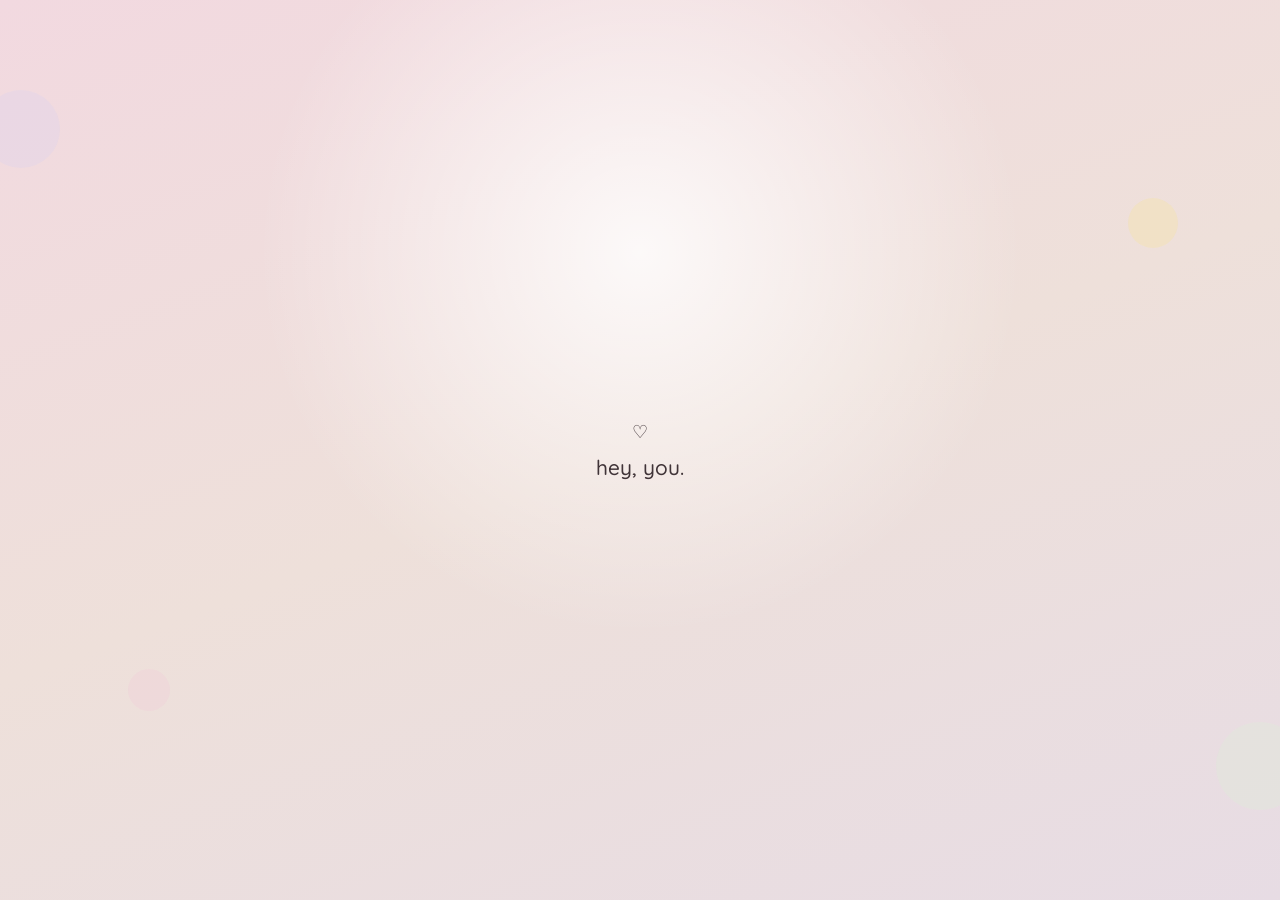
<file: index.html>
<!DOCTYPE html>
<html lang="en">

<head>
  <meta charset="UTF-8">

  <meta
    name="viewport"
    content="width=device-width, initial-scale=1.0, viewport-fit=cover"
  >

  <meta
    name="theme-color"
    content="#f2dce3"
  >

  <title>for you.</title>


  <!-- =========================================================
       FONTS
  ========================================================== -->

  <link rel="preconnect" href="https://fonts.googleapis.com">

  <link
    rel="preconnect"
    href="https://fonts.gstatic.com"
    crossorigin
  >

  <link
    href="https://fonts.googleapis.com/css2?family=Baloo+2:wght@400;500;600;700&family=Pixelify+Sans:wght@400;500;600;700&family=Quicksand:wght@400;500;600;700&display=swap"
    rel="stylesheet"
  >


  <!-- =========================================================
       STYLE
  ========================================================== -->

  <link
    rel="stylesheet"
    href="style.css"
  >

</head>


<body>


  <!-- =========================================================
       APP ROOT
  ========================================================== -->

  <div
    class="app"
    id="app"
  >


    <!-- =========================================================
         PROLOGUE
    ========================================================== -->

    <section
      class="prologue"
      id="prologue"
      aria-label="Opening"
    >


      <!-- BACKGROUND DECORATION -->

      <div
        class="prologue-background"
        aria-hidden="true"
      >

        <span
          class="floating-shape shape-one"
        ></span>

        <span
          class="floating-shape shape-two"
        ></span>

        <span
          class="floating-shape shape-three"
        ></span>

        <span
          class="floating-shape shape-four"
        ></span>

      </div>



      <!-- CONTENT -->

      <div class="prologue-content">


        <!-- BEAT 1 -->

        <div
          class="prologue-beat prologue-beat-1 is-active"
          data-prologue-beat="1"
        >

          <span
            class="tiny-heart"
            aria-hidden="true"
          >
            ♡
          </span>

          <p>
            hey, you.
          </p>

        </div>



        <!-- BEAT 2 -->

        <div
          class="prologue-beat prologue-beat-2"
          data-prologue-beat="2"
        >

          <p>
            i made something.
          </p>

        </div>



        <!-- BEAT 3 -->

        <div
          class="prologue-beat prologue-beat-3"
          data-prologue-beat="3"
        >

          <h1>
            just play around<br>
            with it.
          </h1>

        </div>



        <!-- START BUTTON -->

        <div
          class="prologue-start"
          id="prologueStart"
        >

          <button
            type="button"
            class="soft-button"
            id="enterButton"
          >
            okay??
          </button>

        </div>


      </div>

    </section>



    <!-- =========================================================
         MAIN GAME
    ========================================================== -->

    <main
      class="game"
      id="game"
      aria-hidden="true"
    >


      <!-- =========================================================
           MAIN WORLD
      ========================================================== -->

      <section
        class="world-section"
        id="worldSection"
      >


        <div
          class="world"
          id="world"
        >


          <!-- =====================================================
               WORLD BACKGROUND
          ====================================================== -->

          <img
            src="assets/backgrounds/mainworld-mobile.webp"
            class="world-background"
            alt=""
            draggable="false"
          >



          <!-- =====================================================
               WORLD AMBIENT EFFECTS
          ====================================================== -->

          <div
            class="world-decoration-layer"
            aria-hidden="true"
          >

            <span
              class="world-sparkle world-sparkle-1"
            >
              ✦
            </span>

            <span
              class="world-sparkle world-sparkle-2"
            >
              ✧
            </span>

            <span
              class="world-sparkle world-sparkle-3"
            >
              ♡
            </span>

            <span
              class="world-sparkle world-sparkle-4"
            >
              ✦
            </span>

          </div>



          <!-- =====================================================
               MAIN QUEST HUD
          ====================================================== -->

          <header
            class="quest-hud"
            id="questHud"
          >


            <div
              class="quest-info"
            >

              <span
                class="pixel-label"
              >
                MAIN MISSION
              </span>


              <p
                class="quest-title"
                id="questTitle"
              >
                find all the little things.
              </p>


              <div
                class="quest-dots"
                id="questDots"
                aria-label="Mission progress"
              >

                <span data-dot="0"></span>
                <span data-dot="1"></span>
                <span data-dot="2"></span>
                <span data-dot="3"></span>
                <span data-dot="4"></span>
                <span data-dot="5"></span>
                <span data-dot="6"></span>
                <span data-dot="7"></span>

              </div>

            </div>



            <div
              class="quest-number"
              aria-live="polite"
            >

              <strong
                id="mainProgress"
              >
                0
              </strong>

              <span>
                /
              </span>

              <span
                id="mainTotal"
              >
                8
              </span>

            </div>


          </header>



          <!-- =====================================================
               WORLD INTRO TEXT
          ====================================================== -->

          <div
            class="world-tip"
            id="worldTip"
          >

            <p>
              tap anything.<br>
              most of them have a story.
            </p>

          </div>



          <!-- =====================================================
               WORLD OBJECTS
          ====================================================== -->


          <!-- =====================================================
               WINDOW
               assets/objects/11.png

               TARGET:
               upper-right
               directly above cat
          ====================================================== -->

          <button
            type="button"
            class="world-object object-window"
            data-item="window"
            aria-label="Window"
          >

            <span class="object-hitbox"></span>

            <img
              src="assets/objects/11.png"
              alt=""
              draggable="false"
            >

            <span
              class="found-check"
              aria-hidden="true"
            >
              ✓
            </span>

          </button>



          <!-- =====================================================
               PHOTOBOX
               assets/objects/7.png

               TARGET:
               large architectural prop
               upper-center / back wall
          ====================================================== -->

          <button
            type="button"
            class="world-object object-photobox"
            data-item="photobox"
            aria-label="Photobox"
          >

            <span class="object-hitbox"></span>

            <img
              src="assets/objects/7.png"
              alt=""
              draggable="false"
            >

            <span
              class="found-check"
              aria-hidden="true"
            >
              ✓
            </span>

            <span
              class="object-sparkle"
              id="photoboxSparkle"
              aria-hidden="true"
            >
              ✦
            </span>

          </button>



          <!-- =====================================================
               SNACK SHELF
               assets/objects/10.png

               TARGET:
               large shelf
               upper-left
          ====================================================== -->

          <button
            type="button"
            class="world-object object-snacks"
            data-item="snacks"
            aria-label="Snack shelf"
          >

            <span class="object-hitbox"></span>

            <img
              src="assets/objects/10.png"
              alt=""
              draggable="false"
            >

            <span
              class="found-check"
              aria-hidden="true"
            >
              ✓
            </span>

          </button>



          <!-- =====================================================
               TUMBLER
               assets/objects/3.png

               TARGET:
               smaller prop
               visually grounded on left furniture
          ====================================================== -->

          <button
            type="button"
            class="world-object object-tumbler"
            data-item="tumbler"
            aria-label="Tumbler"
          >

            <span class="object-hitbox"></span>

            <img
              src="assets/objects/3.png"
              alt=""
              draggable="false"
            >

            <span
              class="found-check"
              aria-hidden="true"
            >
              ✓
            </span>

          </button>



          <!-- =====================================================
               KEYCHAIN
               assets/objects/4.png

               TARGET:
               smaller prop
               left furniture / hanging area
          ====================================================== -->

          <button
            type="button"
            class="world-object object-keychain"
            data-item="keychain"
            aria-label="Our keychains"
          >

            <span class="object-hitbox"></span>

            <img
              src="assets/objects/4.png"
              alt=""
              draggable="false"
            >

            <span
              class="found-check"
              aria-hidden="true"
            >
              ✓
            </span>

          </button>



          <!-- =====================================================
               CAT
               assets/objects/8.png

               TARGET:
               right furniture
               under window
          ====================================================== -->

          <button
            type="button"
            class="world-object object-cat"
            data-item="cat"
            aria-label="Cat"
          >

            <span class="object-hitbox"></span>

            <img
              src="assets/objects/8.png"
              alt=""
              draggable="false"
            >

            <span
              class="found-check"
              aria-hidden="true"
            >
              ✓
            </span>

          </button>



          <!-- =====================================================
               GACHA MACHINE
               assets/objects/6.png

               BONUS OBJECT

               TARGET:
               large floor-standing machine
               right midground
          ====================================================== -->

          <button
            type="button"
            class="world-object object-gacha is-dormant"
            id="gachaObject"
            data-item="gacha"
            aria-label="Memory gacha"
          >

            <span class="object-hitbox"></span>

            <img
              src="assets/objects/6.png"
              alt=""
              draggable="false"
            >

            <span
              class="bonus-marker"
              id="gachaMarker"
              aria-hidden="true"
            >
              !
            </span>

          </button>



          <!-- =====================================================
               MIE GACOAN
               assets/objects/5.png

               TARGET:
               foreground surface / table
               never floating
          ====================================================== -->

          <button
            type="button"
            class="world-object object-gacoan"
            data-item="gacoan"
            aria-label="Mie Gacoan"
          >

            <span class="object-hitbox"></span>

            <img
              src="assets/objects/5.png"
              alt=""
              draggable="false"
            >

            <span
              class="found-check"
              aria-hidden="true"
            >
              ✓
            </span>

          </button>



          <!-- =====================================================
               YAMAHA VINO
               assets/objects/2.png

               TARGET:
               large foreground hero prop
               grounded lower-left / center
          ====================================================== -->

          <button
            type="button"
            class="world-object object-vino"
            data-item="vino"
            aria-label="Si Meru"
          >

            <span class="object-hitbox"></span>

            <img
              src="assets/objects/2.png"
              alt=""
              draggable="false"
            >

            <span
              class="found-check"
              aria-hidden="true"
            >
              ✓
            </span>

          </button>



          <!-- =====================================================
               MAILBOX
               assets/objects/9.png

               TARGET:
               lower-right
               integrated with fence / entrance
          ====================================================== -->

          <button
            type="button"
            class="world-object object-mailbox is-locked"
            id="mailboxObject"
            data-item="mailbox"
            aria-label="Mailbox"
          >

            <span class="object-hitbox"></span>

            <img
              src="assets/objects/9.png"
              alt=""
              draggable="false"
            >

            <span
              class="mailbox-lock"
              id="mailboxLock"
              aria-hidden="true"
            >
              ♡
            </span>

          </button>



          <!-- =====================================================
               BOTTOM HUD

               MAIN progress intentionally removed.
               Top HUD already communicates it.
          ====================================================== -->

          <div
            class="bottom-hud"
            id="bottomHud"
          >


            <div
              class="hud-chip hud-chip-bonus"
              id="bonusHud"
            >

              <span>
                BONUS
              </span>

              <strong
                id="bonusProgress"
              >
                0 / 1
              </strong>

            </div>



            <button
              type="button"
              class="music-toggle"
              id="musicButton"
              aria-label="Toggle music"
            >
              ♪
            </button>


          </div>


        </div>

      </section>



      <!-- =========================================================
           POST GAME

           Only visible after letter.
      ========================================================== -->

      <section
        class="post-game"
        id="postGame"
        aria-hidden="true"
      >


        <!-- =====================================================
             LIVE COUNTER
        ====================================================== -->

        <section
          class="counter-section"
          id="counterSection"
        >


          <div
            class="counter-content"
          >


            <p
              class="counter-since"
            >
              since
            </p>


            <p
              class="counter-date"
            >
              08.06.2025
            </p>



            <div
              class="counter-main"
            >

              <strong
                id="days"
                class="counter-days"
              >
                0
              </strong>

              <span>
                days with you
              </span>

            </div>



            <div
              class="counter-live"
            >


              <div
                class="counter-unit"
              >

                <strong
                  id="hours"
                >
                  00
                </strong>

                <small>
                  hours
                </small>

              </div>


              <span
                class="counter-divider"
              >
                :
              </span>


              <div
                class="counter-unit"
              >

                <strong
                  id="minutes"
                >
                  00
                </strong>

                <small>
                  min
                </small>

              </div>


              <span
                class="counter-divider"
              >
                :
              </span>


              <div
                class="counter-unit"
              >

                <strong
                  id="seconds"
                >
                  00
                </strong>

                <small>
                  sec
                </small>

              </div>


            </div>



            <p
              class="counter-footer"
            >
              still counting.
            </p>


          </div>

        </section>



        <!-- =====================================================
             FINAL ENDING
        ====================================================== -->

        <section
          class="ending-section"
          id="endingSection"
        >


          <div
            class="ending-content"
          >


            <p
              class="ending-date"
            >
              08.06.2025 — now
            </p>



            <h2>
              still you.<br>
              still me.
            </h2>



            <div
              class="ending-space"
              aria-hidden="true"
            ></div>



            <p
              class="ending-copy"
            >
              that's all.<br>
              for now.
            </p>



            <span
              class="ending-last"
            >
              still counting.
            </span>


          </div>

        </section>


      </section>


    </main>



    <!-- =========================================================
         GENERIC ITEM POPUP
         VINO / TUMBLER
    ========================================================== -->

    <section
      class="overlay item-overlay"
      id="itemOverlay"
      aria-hidden="true"
    >


      <button
        type="button"
        class="overlay-backdrop"
        id="itemBackdrop"
        aria-label="Close"
      ></button>



      <article
        class="item-card"
      >


        <header
          class="item-card-header"
        >


          <span
            class="pixel-label"
            id="itemStatus"
          >
            ITEM FOUND
          </span>



          <button
            type="button"
            class="tiny-close"
            id="itemClose"
            aria-label="Close"
          >
            ×
          </button>


        </header>



        <div
          class="item-visual"
          id="itemVisual"
        ></div>



        <h2
          class="item-title"
          id="itemTitle"
        ></h2>



        <p
          class="item-subtitle"
          id="itemSubtitle"
        ></p>



        <p
          class="item-text"
          id="itemText"
        ></p>



        <div
          class="item-extra"
          id="itemExtra"
        ></div>



        <button
          type="button"
          class="soft-button item-confirm"
          id="itemConfirm"
        >
          keep
        </button>


      </article>


    </section>



    <!-- =========================================================
         KEYCHAIN EXPERIENCE

         IMPORTANT:
         ONE ASSET ONLY.
         NO DUPLICATION.
    ========================================================== -->

    <section
      class="overlay keychain-overlay"
      id="keychainOverlay"
      aria-hidden="true"
    >


      <button
        type="button"
        class="overlay-backdrop"
        id="keychainBackdrop"
        aria-label="Close"
      ></button>



      <article
        class="keychain-card"
      >


        <header>


          <span
            class="pixel-label"
          >
            PAIR FOUND
          </span>



          <button
            type="button"
            class="tiny-close"
            id="keychainClose"
            aria-label="Close"
          >
            ×
          </button>


        </header>



        <!-- ONE COMPLETE PAIR -->

        <div
          class="keychain-stage"
        >

          <img
            src="assets/objects/4.png"
            alt="Our matching keychains"
            class="keychain-pair-image"
            draggable="false"
          >

        </div>



        <div
          class="keychain-copy"
          id="keychainCopy"
        >


          <p>
            you got the white one.
          </p>


          <p>
            i got the brown one.
          </p>


          <p
            class="keychain-final-line"
          >
            yeah.<br>
            they belong together.
          </p>


        </div>



        <button
          type="button"
          class="soft-button"
          id="keychainKeep"
        >
          keep
        </button>


      </article>


    </section>



    <!-- =========================================================
         GACOAN EXPERIENCE
    ========================================================== -->

    <section
      class="overlay gacoan-overlay"
      id="gacoanOverlay"
      aria-hidden="true"
    >


      <button
        type="button"
        class="overlay-backdrop"
        id="gacoanBackdrop"
        aria-label="Close"
      ></button>



      <article
        class="gacoan-card"
      >


        <span
          class="pixel-label"
        >
          ITEM FOUND
        </span>



        <img
          src="assets/objects/5.png"
          alt="Mie Gacoan"
          class="gacoan-image"
          draggable="false"
        >



        <h2>
          of course this is here.
        </h2>



        <div
          class="gacoan-answer"
          id="gacoanAnswer"
        >

          <p>
            mie gacoan.
          </p>

          <p>
            no explanation needed.
          </p>

        </div>



        <button
          type="button"
          class="soft-button"
          id="gacoanWhy"
        >
          why?
        </button>



        <button
          type="button"
          class="soft-button secondary-action"
          id="gacoanDone"
        >
          fair enough
        </button>


      </article>


    </section>



    <!-- =========================================================
         SNACK PICKER
    ========================================================== -->

    <section
      class="overlay snack-overlay"
      id="snackOverlay"
      aria-hidden="true"
    >


      <button
        type="button"
        class="overlay-backdrop"
        id="snackBackdrop"
        aria-label="Close"
      ></button>



      <article
        class="snack-card"
      >


        <header
          class="snack-header"
        >


          <div>

            <span
              class="pixel-label"
            >
              SNACK SHELF
            </span>


            <h2>
              pick one.
            </h2>

          </div>



          <button
            type="button"
            class="tiny-close"
            id="snackClose"
            aria-label="Close"
          >
            ×
          </button>


        </header>



        <!-- OPTIONS -->

        <div
          class="snack-options"
          id="snackOptions"
        >


          <!-- CHIKI BALLS -->

          <button
            type="button"
            class="snack-option"
            data-snack="chiki"
          >

            <span
              class="snack-option-dot snack-chiki"
              aria-hidden="true"
            ></span>

            <strong>
              Chiki Balls
            </strong>

          </button>



          <!-- JETZ -->

          <button
            type="button"
            class="snack-option"
            data-snack="jetz"
          >

            <span
              class="snack-option-dot snack-jetz"
              aria-hidden="true"
            ></span>

            <strong>
              JetZ
            </strong>

          </button>



          <!-- TARO -->

          <button
            type="button"
            class="snack-option"
            data-snack="taro"
          >

            <span
              class="snack-option-dot snack-taro"
              aria-hidden="true"
            ></span>

            <strong>
              Taro
            </strong>

          </button>



          <!-- MOMOGI -->

          <button
            type="button"
            class="snack-option"
            data-snack="momogi"
          >

            <span
              class="snack-option-dot snack-momogi"
              aria-hidden="true"
            ></span>

            <strong>
              Momogi
            </strong>

          </button>


        </div>



        <!-- PICK RESULT -->

        <div
          class="snack-result"
          id="snackResult"
        >


          <span
            class="pixel-label"
          >
            PICKED
          </span>



          <h3
            id="snackResultName"
          ></h3>



          <p
            id="snackResultText"
          ></p>



          <button
            type="button"
            class="soft-button"
            id="snackTake"
          >
            take it
          </button>


        </div>


      </article>


    </section>



    <!-- =========================================================
         CAT EXPERIENCE
    ========================================================== -->

    <section
      class="overlay cat-overlay"
      id="catOverlay"
      aria-hidden="true"
    >


      <button
        type="button"
        class="overlay-backdrop"
        id="catBackdrop"
        aria-label="Close"
      ></button>



      <article
        class="cat-card"
      >


        <span
          class="pixel-label"
        >
          ITEM FOUND
        </span>



        <button
          type="button"
          class="cat-stage"
          id="catTap"
          aria-label="Tap the cat"
        >

          <img
            src="assets/objects/8.png"
            alt="Cat"
            draggable="false"
          >

        </button>



        <h2>
          a cat.
        </h2>



        <p
          class="cat-dialogue"
          id="catDialogue"
        >
          you would've stopped anyway.
        </p>



        <p
          class="cat-hint"
        >
          tap the cat.
        </p>



        <button
          type="button"
          class="soft-button"
          id="catDone"
        >
          okay
        </button>


      </article>


    </section>



    <!-- =========================================================
         PHOTOBOX ARCHIVE
    ========================================================== -->

    <section
      class="overlay photobox-overlay"
      id="photoboxOverlay"
      aria-hidden="true"
    >


      <button
        type="button"
        class="overlay-backdrop"
        id="photoboxBackdrop"
        aria-label="Close"
      ></button>



      <article
        class="photobox-card"
      >


        <header>


          <div>

            <span
              class="pixel-label"
            >
              PHOTOBOX ARCHIVE
            </span>


            <h2>
              this had to be here.
            </h2>

          </div>



          <button
            type="button"
            class="tiny-close"
            id="photoboxClose"
            aria-label="Close"
          >
            ×
          </button>


        </header>



        <!-- SLIDES -->

        <div
          class="photobox-slider"
          id="photoboxSlider"
        >


          <!-- 1 -->

          <figure
            class="photobox-slide is-active"
            data-photobox-slide="0"
          >

            <div
              class="photobox-media-frame"
            >

              <img
                src="assets/gifs/photobox/us-photobox-01.gif"
                alt="Photobox memory"
              >

            </div>


            <figcaption>
              one more?
            </figcaption>

          </figure>



          <!-- 2 -->

          <figure
            class="photobox-slide"
            data-photobox-slide="1"
          >

            <div
              class="photobox-media-frame"
            >

              <img
                src="assets/photos/photobox/us-photobox-bw-01.webp"
                alt="Black and white photobox memory"
              >

            </div>


            <figcaption>
              this one's staying.
            </figcaption>

          </figure>



          <!-- 3 -->

          <figure
            class="photobox-slide"
            data-photobox-slide="2"
          >

            <div
              class="photobox-media-frame"
            >

              <img
                src="assets/photos/memories/us-printed-photobox-01.webp"
                alt="Printed photobox memory"
              >

            </div>


            <figcaption>
              somehow this survived too.
            </figcaption>

          </figure>



          <!-- 4 -->

          <figure
            class="photobox-slide"
            data-photobox-slide="3"
          >

            <div
              class="photobox-media-frame"
            >

              <img
                src="assets/photos/photobox/us-photobooth-grid-01.webp"
                alt="Photobox grid"
              >

            </div>


            <figcaption>
              yeah, we do this a lot.
            </figcaption>

          </figure>


        </div>



        <!-- CONTROLS -->

        <div
          class="archive-controls"
        >


          <button
            type="button"
            class="archive-arrow"
            id="photoboxPrev"
            aria-label="Previous photo"
          >
            ←
          </button>



          <div
            class="archive-pagination"
            id="photoboxPagination"
          >
            1 / 4
          </div>



          <button
            type="button"
            class="archive-arrow"
            id="photoboxNext"
            aria-label="Next photo"
          >
            →
          </button>


        </div>



        <button
          type="button"
          class="soft-button archive-finish"
          id="photoboxKeep"
        >
          keep it
        </button>


      </article>


    </section>



    <!-- =========================================================
         OUTDOOR / WINDOW ARCHIVE
    ========================================================== -->

    <section
      class="overlay outdoor-overlay"
      id="outdoorOverlay"
      aria-hidden="true"
    >


      <button
        type="button"
        class="overlay-backdrop"
        id="outdoorBackdrop"
        aria-label="Close"
      ></button>



      <article
        class="outdoor-card"
      >


        <header>


          <div>

            <span
              class="pixel-label"
            >
              OUTSIDE
            </span>


            <h2>
              memories outside.
            </h2>

          </div>



          <button
            type="button"
            class="tiny-close"
            id="outdoorClose"
            aria-label="Close"
          >
            ×
          </button>


        </header>



        <div
          class="outdoor-slider"
          id="outdoorSlider"
        >


          <!-- BEACH -->

          <figure
            class="outdoor-slide is-active"
            data-outdoor-slide="0"
          >

            <img
              src="assets/photos/her/her-beach-01.webp"
              alt="Beach memory"
            >

          </figure>



          <!-- ROOFTOP -->

          <figure
            class="outdoor-slide"
            data-outdoor-slide="1"
          >

            <img
              src="assets/photos/her/her-rooftop-01.webp"
              alt="Rooftop memory"
            >

          </figure>



          <!-- WINDOW SILHOUETTE -->

          <figure
            class="outdoor-slide"
            data-outdoor-slide="2"
          >

            <img
              src="assets/photos/her/her-silhouette-window-01.webp"
              alt="Window silhouette memory"
            >

          </figure>



          <!-- JEEP -->

          <figure
            class="outdoor-slide"
            data-outdoor-slide="3"
          >

            <img
              src="assets/photos/us/us-jeep-trip-01.webp"
              alt="Jeep trip memory"
            >

          </figure>



          <!-- OUTDOOR SELFIE -->

          <figure
            class="outdoor-slide"
            data-outdoor-slide="4"
          >

            <img
              src="assets/photos/us/us-outdoor-selfie-01.webp"
              alt="Outdoor selfie"
            >

          </figure>


        </div>



        <div
          class="archive-controls"
        >


          <button
            type="button"
            class="archive-arrow"
            id="outdoorPrev"
            aria-label="Previous memory"
          >
            ←
          </button>



          <div
            class="archive-pagination"
            id="outdoorPagination"
          >
            1 / 5
          </div>



          <button
            type="button"
            class="archive-arrow"
            id="outdoorNext"
            aria-label="Next memory"
          >
            →
          </button>


        </div>



        <p
          class="outdoor-final-copy"
        >
          we should go somewhere again.
        </p>



        <button
          type="button"
          class="soft-button"
          id="outdoorDone"
        >
          go back
        </button>


      </article>


    </section>



    <!-- =========================================================
         GACHA SIDE QUEST
    ========================================================== -->

    <section
      class="overlay gacha-overlay"
      id="gachaOverlay"
      aria-hidden="true"
    >


      <button
        type="button"
        class="overlay-backdrop"
        id="gachaBackdrop"
        aria-label="Close"
      ></button>



      <article
        class="gacha-card"
      >


        <header>


          <div>

            <span
              class="pixel-label"
            >
              BONUS MISSION
            </span>


            <h2>
              memory gacha
            </h2>

          </div>



          <button
            type="button"
            class="tiny-close"
            id="gachaClose"
            aria-label="Close"
          >
            ×
          </button>


        </header>



        <!-- =====================================================
             MACHINE STATE
        ====================================================== -->

        <div
          class="gacha-machine-state"
          id="gachaMachineState"
        >


          <div
            class="gacha-machine-stage"
          >


            <span
              class="gacha-decoration decoration-a"
              aria-hidden="true"
            >
              ✦
            </span>


            <span
              class="gacha-decoration decoration-b"
              aria-hidden="true"
            >
              ♡
            </span>


            <span
              class="gacha-decoration decoration-c"
              aria-hidden="true"
            >
              ✧
            </span>



            <img
              src="assets/objects/6.png"
              alt="Memory gacha machine"
              id="gachaMachine"
              class="gacha-machine"
              draggable="false"
            >


          </div>



          <p
            class="gacha-status"
            id="gachaStatus"
          >
            pull one.
          </p>



          <div
            class="gacha-token"
          >

            <span>
              pulls
            </span>

            <strong
              id="gachaPullCount"
            >
              0
            </strong>

          </div>



          <button
            type="button"
            class="soft-button"
            id="gachaPull"
          >
            pull
          </button>


        </div>



        <!-- =====================================================
             RESULT STATE
        ====================================================== -->

        <div
          class="gacha-result-state"
          id="gachaResultState"
          aria-live="polite"
        >


          <span
            class="gacha-rarity"
            id="gachaRarity"
          ></span>



          <div
            class="gacha-memory"
            id="gachaMemory"
          ></div>



          <p
            class="gacha-caption"
            id="gachaCaption"
          ></p>



          <div
            class="gacha-result-actions"
          >


            <button
              type="button"
              class="soft-button"
              id="gachaAgain"
            >
              again
            </button>



            <button
              type="button"
              class="soft-button secondary-action"
              id="gachaKeep"
            >
              keep it
            </button>


          </div>


        </div>


      </article>


    </section>



    <!-- =========================================================
         MAILBOX LOCKED POPUP
    ========================================================== -->

    <section
      class="overlay mailbox-lock-overlay"
      id="mailboxLockOverlay"
      aria-hidden="true"
    >


      <button
        type="button"
        class="overlay-backdrop"
        id="mailboxLockBackdrop"
        aria-label="Close"
      ></button>



      <article
        class="mailbox-lock-card"
      >


        <img
          src="assets/objects/9.png"
          alt="Mailbox"
          draggable="false"
        >



        <p
          id="mailboxLockedText"
        >
          not yet.
        </p>



        <button
          type="button"
          class="soft-button"
          id="mailboxLockOkay"
        >
          okay
        </button>


      </article>


    </section>



    <!-- =========================================================
         MISSION COMPLETE
    ========================================================== -->

    <section
      class="overlay complete-overlay"
      id="missionCompleteOverlay"
      aria-hidden="true"
    >


      <div
        class="complete-card"
      >


        <span
          class="complete-heart"
          aria-hidden="true"
        >
          ♡
        </span>



        <span
          class="pixel-label"
        >
          MISSION COMPLETE
        </span>



        <h2>
          okay.<br>
          you found everything.
        </h2>



        <p>
          one last thing.
        </p>



        <button
          type="button"
          class="soft-button"
          id="missionCompleteContinue"
        >
          continue
        </button>


      </div>


    </section>



    <!-- =========================================================
         FINAL MAILBOX / LETTER
    ========================================================== -->

    <section
      class="overlay letter-overlay"
      id="letterOverlay"
      aria-hidden="true"
    >


      <div
        class="letter-scene"
      >


        <!-- =====================================================
             CLOSED LETTER
        ====================================================== -->

        <div
          class="letter-closed"
          id="letterClosed"
        >


          <span
            class="pixel-label"
          >
            FINAL ITEM
          </span>



          <img
            src="assets/objects/9.png"
            alt="Mailbox"
            class="letter-mailbox"
            draggable="false"
          >



          <h2>
            for you.
          </h2>



          <p>
            okay.<br>
            this one isn't a game anymore.
          </p>



          <button
            type="button"
            class="soft-button"
            id="openLetter"
          >
            open
          </button>


        </div>



        <!-- =====================================================
             LETTER PAPER
        ====================================================== -->

        <article
          class="letter-paper"
          id="letterPaper"
        >


          <div
            class="letter-paper-decoration"
            aria-hidden="true"
          >
            ♡
          </div>


 <div class="letter-copy">

  <p class="letter-paragraph">
    i've been thinking about this for a while actually.
    i know we haven't really spent that much time together lately.
    i know i've been busy with my own stuff too.
  </p>

  <p class="letter-paragraph">
    sometimes i feel bad about that.
    not because i don't want to be with you,
    i just feel like i'm in this phase where i'm trying to fix and build a lot of things in my own life.
  </p>

  <p class="letter-paragraph">
    i know i'm not exactly in the phase where i can give you a lot right now.
    and sometimes i genuinely feel bad about that.
    but i don't want you to ever think that means i don't care.
  </p>

  <p class="letter-paragraph">
    but i do try to love you in my own way.
    maybe you don't always notice it,
    maybe i'm also just bad at showing it wkwk.
    but yeah. i'm trying.
  </p>

  <p class="letter-paragraph">
    i guess this website is one of those things too.
    i just wanted to make something for you.
    yaaa namanya juga ikhtiar wkwkwk.
  </p>

</div>


          <button
            type="button"
            class="soft-button letter-continue"
            id="finishLetter"
          >
            continue
          </button>


        </article>


      </div>


    </section>


    <!-- =========================================================
         SECRET ACHIEVEMENT
    ========================================================== -->

    <div
      class="achievement"
      id="achievement"
      aria-live="polite"
    >


      <div
        class="achievement-icon"
      >
        ♡
      </div>



      <div>

        <span>
          SECRET FOUND
        </span>

        <strong
          id="achievementText"
        ></strong>

      </div>


    </div>



    <!-- =========================================================
         TOAST
    ========================================================== -->

    <div
      class="toast"
      id="toast"
      aria-live="polite"
    >


      <span
        class="toast-label"
        id="toastLabel"
      ></span>



      <strong
        id="toastText"
      ></strong>


    </div>



    <!-- =========================================================
         AUDIO
    ========================================================== -->

   <audio
  id="backgroundMusic"
  loop
  preload="metadata"
>

  <source
    src="assets/audio/main-theme.mp3"
    type="audio/mpeg"
  >

</audio>


  </div>



  <!-- =========================================================
       SCRIPT
  ========================================================== -->

  <script
    src="script.js"
  ></script>


</body>

</html>
</file>
<file: style.css>
/* =========================================================
   01. DESIGN TOKENS
========================================================= */

:root {
  --cream: #fff9f4;
  --cream-2: #f8eee8;
  --cream-3: #f2e4dd;

  --pink: #efccd7;
  --pink-soft: #f7e3e9;
  --pink-deep: #d89aaa;

  --lilac: #ddd2ea;
  --mint: #dce9d8;
  --yellow: #f3e2a6;

  --maroon: #7c3f4c;

  --text: #403438;
  --text-soft: #73666a;
  --text-faint: #9a8c90;

  --line: rgba(64, 52, 56, 0.14);
  --line-strong: rgba(64, 52, 56, 0.24);

  --font-body: "Quicksand", sans-serif;
  --font-cute: "Baloo 2", sans-serif;
  --font-pixel: "Pixelify Sans", sans-serif;

  --ease-soft:
    cubic-bezier(0.22, 1, 0.36, 1);

  --ease-bounce:
    cubic-bezier(0.34, 1.56, 0.64, 1);

  --shadow-popup:
    0 18px 55px rgba(56, 39, 44, 0.17);

  --world-max-width: 480px;
}


/* =========================================================
   02. RESET
========================================================= */

* {
  box-sizing: border-box;
  margin: 0;
  padding: 0;
}

html {
  width: 100%;

  background: #d8cac6;

  scroll-behavior: smooth;
}

body {
  width: 100%;
  min-height: 100%;

  overflow-x: hidden;

  background: #d8cac6;

  color: var(--text);

  font-family: var(--font-body);
  font-weight: 500;

  -webkit-font-smoothing: antialiased;
  text-rendering: optimizeLegibility;
}

body.overlay-open {
  overflow: hidden;
}

button,
input,
textarea,
select {
  font: inherit;
}

button {
  border: 0;

  background: none;
  color: inherit;

  cursor: pointer;

  -webkit-tap-highlight-color: transparent;
}

img,
video {
  display: block;

  max-width: 100%;
}

button:focus-visible {
  outline: 2px solid rgba(124, 63, 76, 0.38);
  outline-offset: 3px;
}


/* =========================================================
   03. COMMON
========================================================= */

.app {
  width: 100%;
}

.pixel-label {
  display: inline-block;

  font-family: var(--font-pixel);
  font-size: 0.62rem;
  font-weight: 600;

  letter-spacing: 0.07em;
  text-transform: uppercase;

  color: var(--text-soft);
}

.soft-button {
  min-height: 42px;

  display: inline-flex;
  align-items: center;
  justify-content: center;

  padding: 9px 17px;

  border: 1px solid var(--line-strong);
  border-radius: 999px;

  background: rgba(255, 249, 244, 0.95);

  color: var(--text);

  font-size: 0.79rem;
  font-weight: 700;

  box-shadow:
    0 3px 0 rgba(64, 52, 56, 0.11);

  transition:
    transform 0.25s var(--ease-soft),
    box-shadow 0.25s ease,
    background 0.25s ease;
}

.soft-button:active {
  transform: translateY(2px);

  box-shadow:
    0 1px 0 rgba(64, 52, 56, 0.09);
}

.secondary-action {
  background: var(--cream-3);
}

.tiny-close {
  flex: 0 0 auto;

  width: 34px;
  height: 34px;

  display: grid;
  place-items: center;

  border: 1px solid var(--line);
  border-radius: 50%;

  background: rgba(255, 255, 255, 0.55);

  color: var(--text-soft);

  font-size: 1.05rem;
}


/* =========================================================
   04. PROLOGUE
========================================================= */

.prologue {
  position: fixed;
  inset: 0;
  z-index: 10000;

  min-height: 100svh;

  display: grid;
  place-items: center;

  padding: 28px;

  overflow: hidden;

  background:
    radial-gradient(
      circle at 50% 28%,
      rgba(255, 255, 255, 0.82),
      transparent 42%
    ),
    linear-gradient(
      160deg,
      #f2d9e0 0%,
      #eee0da 50%,
      #e7dce4 100%
    );

  transition:
    opacity 0.9s ease,
    visibility 0.9s ease;
}

.prologue.is-hidden {
  opacity: 0;
  visibility: hidden;

  pointer-events: none;
}

.prologue-background {
  position: absolute;
  inset: 0;

  pointer-events: none;
}

.floating-shape {
  position: absolute;

  border-radius: 50%;

  opacity: 0.38;

  animation:
    floatingShape 8s ease-in-out infinite;
}

.shape-one {
  width: 78px;
  height: 78px;

  top: 10%;
  left: -18px;

  background: var(--lilac);
}

.shape-two {
  width: 50px;
  height: 50px;

  top: 22%;
  right: 8%;

  background: var(--yellow);

  animation-delay: -1.5s;
}

.shape-three {
  width: 88px;
  height: 88px;

  right: -24px;
  bottom: 10%;

  background: var(--mint);

  animation-delay: -3s;
}

.shape-four {
  width: 42px;
  height: 42px;

  left: 10%;
  bottom: 21%;

  background: var(--pink);

  animation-delay: -5s;
}

@keyframes floatingShape {
  0%,
  100% {
    transform: translateY(0);
  }

  50% {
    transform: translateY(-11px);
  }
}

.prologue-content {
  position: relative;
  z-index: 2;

  width: min(100%, 410px);
  min-height: 230px;

  display: grid;
  place-items: center;

  text-align: center;
}

.prologue-beat {
  position: absolute;

  width: 100%;

  opacity: 0;

  transform: translateY(9px);

  pointer-events: none;

  transition:
    opacity 0.9s ease,
    transform 0.9s var(--ease-soft);
}

.prologue-beat.is-active {
  opacity: 1;

  transform: translateY(0);
}

.prologue-beat p {
  font-size: clamp(1.05rem, 4vw, 1.3rem);
}

.prologue-beat h1 {
  font-family: var(--font-cute);

  font-size: clamp(2.45rem, 10vw, 3.8rem);
  font-weight: 600;

  line-height: 0.96;
  letter-spacing: -0.04em;
}

.tiny-heart {
  display: block;

  margin-bottom: 11px;

  font-size: 1.15rem;

  animation:
    heartIdle 2.7s ease-in-out infinite;
}

@keyframes heartIdle {
  0%,
  100% {
    transform: scale(1);
  }

  50% {
    transform: scale(1.1);
  }
}

.prologue-start {
  position: absolute;

  bottom: -28px;

  opacity: 0;

  transform: translateY(9px);

  pointer-events: none;

  transition:
    opacity 0.75s ease,
    transform 0.75s var(--ease-soft);
}

.prologue-start.is-visible {
  opacity: 1;

  transform: translateY(0);

  pointer-events: auto;
}


/* =========================================================
   05. GAME / WORLD VIEWPORT
========================================================= */

.game {
  width: 100%;
}

.world-section {
  width: 100%;
  min-height: 100dvh;

  display: flex;
  justify-content: center;
  align-items: flex-start;

  overflow: hidden;

  background: #d8cac6;
}

.world {
  position: relative;

  width: 100%;
  height: 100dvh;
  max-width: var(--world-max-width);

  overflow: hidden;

  background: #d7c5be;
}

.world-background {
  position: absolute;
  inset: 0;

  width: 100%;
  height: 100%;

  object-fit: cover;
  object-position: center center;

  pointer-events: none;
  user-select: none;
}


/* =========================================================
   06. AMBIENT WORLD
========================================================= */

.world-decoration-layer {
  position: absolute;
  inset: 0;
  z-index: 5;

  pointer-events: none;
}

.world-sparkle {
  position: absolute;

  opacity: 0;

  color: rgba(255, 246, 201, 0.88);

  transition:
    opacity 1s ease;
}

.world.world-stage-two .world-sparkle {
  opacity: 0.65;

  animation:
    worldSparkle 3.5s ease-in-out infinite;
}

.world-sparkle-1 {
  top: 28%;
  left: 33%;
}

.world-sparkle-2 {
  top: 43%;
  right: 16%;

  animation-delay: -0.8s !important;
}

.world-sparkle-3 {
  top: 62%;
  left: 13%;

  animation-delay: -1.7s !important;
}

.world-sparkle-4 {
  top: 20%;
  right: 29%;

  animation-delay: -2.4s !important;
}

@keyframes worldSparkle {
  0%,
  100% {
    opacity: 0.22;
    transform: scale(0.85);
  }

  50% {
    opacity: 0.75;
    transform: scale(1.12);
  }
}


/* =========================================================
   07. QUEST HUD
========================================================= */

.quest-hud {
  position: absolute;

  top: max(1.4%, env(safe-area-inset-top));
  left: 50%;
  z-index: 100;

  width: 91%;

  display: flex;
  align-items: flex-start;
  justify-content: space-between;

  gap: 10px;

  transform: translateX(-50%);

  pointer-events: none;
}

.quest-info {
  max-width: 64%;

  padding: 6px 8px 7px;

  border: 0;
  border-radius: 9px;

  background: rgba(255, 249, 244, 0.58);

  backdrop-filter: blur(5px);
  -webkit-backdrop-filter: blur(5px);

  box-shadow:
    0 2px 8px rgba(50, 36, 40, 0.05);
}

.quest-info .pixel-label {
  font-size: 0.49rem;
}

.quest-title {
  margin-top: 2px;

  font-size: 0.59rem;
  font-weight: 600;

  line-height: 1.22;
}

.quest-dots {
  display: flex;

  gap: 4px;

  margin-top: 6px;
}

.quest-dots span {
  width: 6px;
  height: 6px;

  border: 1px solid rgba(64, 52, 56, 0.25);
  border-radius: 50%;

  background: rgba(255, 255, 255, 0.3);

  transition:
    background 0.45s ease,
    transform 0.45s var(--ease-bounce);
}

.quest-dots span.is-found {
  background: var(--maroon);

  transform: scale(1.13);
}

.quest-number {
  padding: 5px 7px;

  border-radius: 7px;

  background: rgba(255, 249, 244, 0.62);

  backdrop-filter: blur(4px);
  -webkit-backdrop-filter: blur(4px);

  font-family: var(--font-pixel);
  font-size: 0.62rem;

  box-shadow:
    0 2px 8px rgba(50, 36, 40, 0.04);
}


/* =========================================================
   08. WORLD TIP
========================================================= */

.world-tip {
  position: absolute;

  top: 8.2%;
  left: 50%;
  z-index: 90;

  width: 52%;

  opacity: 0;

  transform:
    translateX(-50%)
    translateY(4px);

  text-align: center;

  pointer-events: none;

  transition:
    opacity 1s ease,
    transform 1s var(--ease-soft);
}

.world-tip.is-visible {
  opacity: 1;

  transform:
    translateX(-50%)
    translateY(0);
}

.world-tip p {
  color: rgba(64, 52, 56, 0.67);

  font-size: 0.55rem;
  font-weight: 600;

  line-height: 1.3;

  text-shadow:
    0 1px 5px rgba(255, 249, 244, 0.8);
}


/* =========================================================
   09. WORLD OBJECT BASE

   IMPORTANT:
   image = visual size
   .object-hitbox = tap area
========================================================= */

.world-object {
  position: absolute;

  display: block;

  min-width: 1px;
  min-height: 1px;

  overflow: visible;

  transform-origin: center bottom;

  transition:
    transform 0.3s var(--ease-soft),
    opacity 0.35s ease,
    filter 0.35s ease;
}

.world-object > img {
  position: relative;
  z-index: 2;

  width: 100%;
  height: auto;

  object-fit: contain;

  pointer-events: none;
  user-select: none;

  filter:
    drop-shadow(
      0 3px 2px rgba(58, 41, 44, 0.11)
    );
}

.world-object:active {
  transform: scale(0.975);
}

.object-hitbox {
  position: absolute;

  inset: -10px;
  z-index: 1;

  border-radius: 18px;
}


/* =========================================================
   10. FINAL WORLD COMPOSITION

   Reference hierarchy:
   snack shelf      photobox      window
                                cat
   tumbler/keychain              gacha
              Vino
                           mailbox
                       Gacoan
========================================================= */


/* ---------------------------------------------------------
   SNACK SHELF
   LARGE BACKGROUND PROP — UPPER LEFT
--------------------------------------------------------- */

.object-snacks {
  width: 38%;

  left: -1%;
  top: 17%;

  z-index: 16;
}


/* ---------------------------------------------------------
   PHOTOBOX
   LARGE ARCHITECTURAL PROP — UPPER CENTER
--------------------------------------------------------- */

.object-photobox {
  width: 34%;

  left: 31%;
  top: 13.5%;

  z-index: 17;
}


/* ---------------------------------------------------------
   WINDOW
   RIGHT WALL — ABOVE CAT
--------------------------------------------------------- */

.object-window {
  width: 38%;

  right: -2%;
  top: 13%;

  z-index: 12;
}


/* ---------------------------------------------------------
   CAT
   SITS UNDER WINDOW / ON RIGHT FURNITURE
--------------------------------------------------------- */

.object-cat {
  width: 25%;

  right: 6%;
  top: 29.5%;

  z-index: 23;

  animation:
    catIdle 4.5s ease-in-out infinite;
}

@keyframes catIdle {
  0%,
  100% {
    translate: 0 0;
  }

  50% {
    translate: 0 -2px;
  }
}


/* ---------------------------------------------------------
   TUMBLER
   SMALL PROP ON LEFT SURFACE
--------------------------------------------------------- */

.object-tumbler {
  width: 18%;

  left: 4.5%;
  top: 34.5%;

  z-index: 27;
}

.object-tumbler .object-hitbox {
  inset: -15px;
}


/* ---------------------------------------------------------
   KEYCHAIN
   SMALL COLLECTIBLE / HANGING LEFT
--------------------------------------------------------- */

.object-keychain {
  width: 19%;

  left: 11%;
  top: 43%;

  z-index: 28;
}

.object-keychain .object-hitbox {
  inset: -16px;
}


/* ---------------------------------------------------------
   GACHA
   LARGE FLOOR-STANDING MIDGROUND
--------------------------------------------------------- */

.object-gacha {
  width: 27%;

  right: 6%;
  top: 37%;

  z-index: 26;
}


/* ---------------------------------------------------------
   VINO
   HERO FOREGROUND OBJECT
--------------------------------------------------------- */

.object-vino {
  width: 54%;

  left: 8%;
  top: 45%;

  z-index: 31;
}

.object-vino > img {
  filter:
    drop-shadow(
      0 5px 3px rgba(49, 35, 39, 0.14)
    );
}


/* ---------------------------------------------------------
   MAILBOX
   RIGHT / ENTRANCE / FENCE AREA
--------------------------------------------------------- */

.object-mailbox {
  width: 22%;

  right: 2%;
  top: 53%;

  z-index: 29;
}


/* ---------------------------------------------------------
   GACOAN
   FOREGROUND SURFACE / TABLE AREA

   Kept lower than Vino to create depth.
--------------------------------------------------------- */

.object-gacoan {
  width: 38%;

  right: 4%;
  top: 65%;

  z-index: 35;
}

.object-gacoan > img {
  filter:
    drop-shadow(
      0 4px 3px rgba(49, 35, 39, 0.12)
    );
}


/* =========================================================
   11. FOUND STATE
========================================================= */

.found-check {
  position: absolute;

  top: -3px;
  right: -3px;
  z-index: 10;

  width: 18px;
  height: 18px;

  display: grid;
  place-items: center;

  opacity: 0;

  transform: scale(0.7);

  border-radius: 50%;

  background: rgba(255, 249, 244, 0.86);

  color: var(--maroon);

  font-size: 0.57rem;
  font-weight: 800;

  pointer-events: none;

  transition:
    opacity 0.4s ease,
    transform 0.4s var(--ease-bounce);
}

.world-object.is-found .found-check {
  opacity: 1;

  transform: scale(1);
}


/* =========================================================
   12. PHOTOBOX HIGHLIGHT
========================================================= */

.object-sparkle {
  position: absolute;

  top: 2%;
  left: 7%;
  z-index: 8;

  opacity: 0;

  color: #fff3b7;

  font-size: 0.85rem;

  pointer-events: none;
}

.object-photobox.is-highlighted .object-sparkle {
  opacity: 1;

  animation:
    photoboxSparkle 2.1s ease-in-out infinite;
}

@keyframes photoboxSparkle {
  0%,
  100% {
    opacity: 0.35;
    transform: scale(0.85);
  }

  50% {
    opacity: 1;
    transform: scale(1.15);
  }
}


/* =========================================================
   13. GACHA STATE
========================================================= */

.object-gacha.is-dormant {
  opacity: 0.86;
}

.bonus-marker {
  position: absolute;

  top: 2px;
  right: 1px;
  z-index: 9;

  width: 18px;
  height: 18px;

  display: grid;
  place-items: center;

  opacity: 0;

  transform: scale(0.5);

  border-radius: 50%;

  background: rgba(245, 226, 159, 0.9);

  color: var(--text);

  font-family: var(--font-pixel);
  font-size: 0.62rem;
  font-weight: 700;

  pointer-events: none;

  transition:
    opacity 0.5s ease,
    transform 0.5s var(--ease-bounce);
}

.object-gacha.is-unlocked .bonus-marker {
  opacity: 1;

  transform: scale(1);

  animation:
    markerBounce 2s ease-in-out infinite;
}

@keyframes markerBounce {
  0%,
  100% {
    translate: 0 0;
  }

  50% {
    translate: 0 -3px;
  }
}


/* =========================================================
   14. MAILBOX STATE
========================================================= */

.mailbox-lock {
  position: absolute;

  top: 2px;
  right: 2px;
  z-index: 10;

  width: 18px;
  height: 18px;

  display: grid;
  place-items: center;

  border-radius: 50%;

  background: rgba(255, 249, 244, 0.74);

  color: var(--maroon);

  font-size: 0.55rem;

  pointer-events: none;
}

.object-mailbox.is-reacting {
  animation:
    mailboxReact 3.1s ease-in-out infinite;
}

.object-mailbox.is-unlocked {
  animation:
    mailboxUnlocked 1.85s ease-in-out infinite;
}

.object-mailbox.is-unlocked .mailbox-lock {
  opacity: 0;
}

@keyframes mailboxReact {
  0%,
  86%,
  100% {
    translate: 0 0;
  }

  90% {
    translate: -2px 0;
  }

  94% {
    translate: 2px 0;
  }
}

@keyframes mailboxUnlocked {
  0%,
  100% {
    translate: 0 0;
  }

  50% {
    translate: 0 -4px;
  }
}


/* =========================================================
   15. BOTTOM HUD
========================================================= */

.bottom-hud {
  position: absolute;

  left: 50%;
  bottom:
    max(
      1.3%,
      calc(env(safe-area-inset-bottom) + 4px)
    );

  z-index: 100;

  width: 90%;

  display: flex;
  align-items: center;
  justify-content: space-between;

  transform: translateX(-50%);

  pointer-events: none;
}

.hud-chip {
  min-height: 0;

  padding: 4px 7px;

  border-radius: 7px;

  background: rgba(255, 249, 244, 0.49);

  backdrop-filter: blur(4px);
  -webkit-backdrop-filter: blur(4px);

  color: rgba(64, 52, 56, 0.82);

  font-family: var(--font-pixel);
  font-size: 0.49rem;

  box-shadow: none;

  pointer-events: none;
}

.hud-chip strong {
  margin-left: 3px;

  font-size: 0.56rem;
}

.hud-chip-bonus {
  opacity: 0.55;

  transition:
    opacity 0.5s ease;
}

.hud-chip-bonus.is-active {
  opacity: 1;
}

.music-toggle {
  width: 32px;
  height: 32px;

  display: grid;
  place-items: center;

  border-radius: 50%;

  background: rgba(255, 249, 244, 0.55);

  backdrop-filter: blur(4px);
  -webkit-backdrop-filter: blur(4px);

  color: var(--text);

  font-size: 0.74rem;

  pointer-events: auto;

  transition:
    transform 0.25s var(--ease-soft),
    background 0.25s ease;
}

.music-toggle:active {
  transform: scale(0.92);
}


/* =========================================================
   16. OVERLAY SYSTEM
========================================================= */

.overlay {
  position: fixed;
  inset: 0;
  z-index: 9000;

  display: grid;
  place-items: center;

  padding: 18px;

  opacity: 0;
  visibility: hidden;

  pointer-events: none;

  transition:
    opacity 0.5s ease,
    visibility 0.5s ease;
}

.overlay.is-open {
  opacity: 1;
  visibility: visible;

  pointer-events: auto;
}

.overlay-backdrop {
  position: absolute;
  inset: 0;

  width: 100%;
  height: 100%;

  background: rgba(47, 36, 40, 0.42);

  backdrop-filter: blur(7px);
  -webkit-backdrop-filter: blur(7px);
}


/* =========================================================
   17. GENERIC ITEM POPUP
========================================================= */

.item-card {
  position: relative;
  z-index: 2;

  width: min(89vw, 330px);

  padding: 17px;

  border: 1px solid var(--line);
  border-radius: 19px;

  background: rgba(255, 249, 244, 0.98);

  box-shadow: var(--shadow-popup);

  opacity: 0;

  transform:
    translateY(12px)
    scale(0.975);

  transition:
    opacity 0.55s ease,
    transform 0.55s var(--ease-soft);
}

.item-overlay.is-open .item-card {
  opacity: 1;

  transform: none;
}

.item-card-header {
  display: flex;
  align-items: center;
  justify-content: space-between;
}

.item-visual {
  min-height: 125px;

  display: grid;
  place-items: center;

  margin: 8px 0 10px;
}

.item-visual img {
  width: auto;

  max-width: 160px;
  max-height: 145px;

  object-fit: contain;
}

.item-title {
  font-family: var(--font-cute);

  font-size: 1.55rem;
  font-weight: 600;

  line-height: 1;
}

.item-subtitle {
  margin-top: 3px;

  color: var(--text-soft);

  font-size: 0.72rem;
}

.item-text {
  margin-top: 11px;

  font-size: 0.8rem;

  line-height: 1.5;

  white-space: pre-line;
}

.item-extra {
  margin-top: 10px;
}

.item-confirm {
  margin-top: 15px;
}


/* =========================================================
   18. KEYCHAIN — ONE PAIR ONLY
========================================================= */

.keychain-card {
  position: relative;
  z-index: 2;

  width: min(89vw, 340px);

  padding: 17px 17px 19px;

  border-radius: 20px;

  background: var(--cream);

  box-shadow: var(--shadow-popup);

  opacity: 0;

  transform:
    translateY(12px)
    scale(0.975);

  transition:
    opacity 0.55s ease,
    transform 0.55s var(--ease-soft);
}

.keychain-overlay.is-open .keychain-card {
  opacity: 1;

  transform: none;
}

.keychain-card > header {
  display: flex;
  align-items: center;
  justify-content: space-between;
}

.keychain-stage {
  min-height: 175px;

  display: grid;
  place-items: center;

  margin: 7px 0 11px;
}

.keychain-pair-image {
  width: min(73%, 210px);

  opacity: 0;

  transform:
    translateY(7px)
    scale(0.92);

  transition:
    opacity 0.65s ease,
    transform 0.8s var(--ease-soft);
}

.keychain-card.is-paired .keychain-pair-image {
  opacity: 1;

  transform: none;
}

.keychain-copy {
  display: grid;

  gap: 4px;

  opacity: 0;

  transform: translateY(6px);

  text-align: center;

  font-size: 0.78rem;
  line-height: 1.45;

  transition:
    opacity 0.7s ease 0.35s,
    transform 0.7s var(--ease-soft) 0.35s;
}

.keychain-card.is-paired .keychain-copy {
  opacity: 1;

  transform: none;
}

.keychain-final-line {
  margin-top: 6px;

  font-weight: 700;
}

#keychainKeep {
  margin-top: 14px;
}


/* =========================================================
   19. GACOAN POPUP
========================================================= */

.gacoan-card {
  position: relative;
  z-index: 2;

  width: min(88vw, 325px);

  padding: 18px;

  border-radius: 20px;

  background: var(--cream);

  box-shadow: var(--shadow-popup);

  text-align: center;

  opacity: 0;

  transform:
    translateY(12px)
    scale(0.975);

  transition:
    opacity 0.55s ease,
    transform 0.55s var(--ease-soft);
}

.gacoan-overlay.is-open .gacoan-card {
  opacity: 1;

  transform: none;
}

.gacoan-image {
  width: 150px;

  margin: 11px auto;
}

.gacoan-card h2 {
  font-family: var(--font-cute);

  font-size: 1.43rem;
  font-weight: 600;

  line-height: 1.05;
}

.gacoan-answer {
  max-height: 0;

  margin-top: 0;

  overflow: hidden;

  opacity: 0;

  font-size: 0.78rem;
  line-height: 1.42;

  transition:
    max-height 0.55s var(--ease-soft),
    opacity 0.5s ease,
    margin 0.5s ease;
}

.gacoan-card.is-revealed .gacoan-answer {
  max-height: 90px;

  margin-top: 11px;

  opacity: 1;
}

#gacoanWhy {
  margin-top: 14px;
}

#gacoanDone {
  display: none;

  margin: 12px auto 0;
}

.gacoan-card.is-revealed #gacoanWhy {
  display: none;
}

.gacoan-card.is-revealed #gacoanDone {
  display: inline-flex;
}


/* =========================================================
   20. SNACK PICKER
========================================================= */

.snack-card {
  position: relative;
  z-index: 2;

  width: min(91vw, 355px);

  padding: 17px;

  border-radius: 20px;

  background: var(--cream);

  box-shadow: var(--shadow-popup);

  opacity: 0;

  transform:
    translateY(12px)
    scale(0.975);

  transition:
    opacity 0.55s ease,
    transform 0.55s var(--ease-soft);
}

.snack-overlay.is-open .snack-card {
  opacity: 1;

  transform: none;
}

.snack-header {
  display: flex;
  align-items: flex-start;
  justify-content: space-between;

  margin-bottom: 14px;
}

.snack-header h2 {
  margin-top: 2px;

  font-family: var(--font-cute);

  font-size: 1.45rem;
  font-weight: 600;
}

.snack-options {
  display: grid;

  grid-template-columns:
    repeat(2, minmax(0, 1fr));

  gap: 8px;
}

.snack-option {
  min-height: 82px;

  display: grid;
  justify-items: center;
  align-content: center;

  gap: 7px;

  padding: 9px;

  border: 1px solid var(--line);
  border-radius: 14px;

  background: var(--cream-2);

  transition:
    transform 0.25s var(--ease-soft),
    background 0.25s ease,
    border-color 0.25s ease;
}

.snack-option:active {
  transform: scale(0.97);
}

.snack-option.is-selected {
  border-color: rgba(124, 63, 76, 0.32);

  background: var(--pink-soft);
}

.snack-option strong {
  font-size: 0.69rem;
}

.snack-option-dot {
  width: 24px;
  height: 24px;

  display: block;

  border-radius: 8px;
}

.snack-chiki {
  background: #eaa14f;
}

.snack-jetz {
  background: #5a92c5;
}

.snack-taro {
  background: #6b9d68;
}

.snack-momogi {
  background: #bd7b9a;
}

.snack-result {
  display: none;

  margin-top: 13px;

  padding: 12px;

  border-radius: 13px;

  background: var(--cream-3);

  text-align: center;
}

.snack-result.is-visible {
  display: block;

  animation:
    softReveal 0.5s var(--ease-soft);
}

.snack-result h3 {
  margin-top: 3px;

  font-family: var(--font-cute);

  font-size: 1.15rem;
}

.snack-result p {
  margin-top: 3px;

  font-size: 0.75rem;
}

#snackTake {
  margin-top: 10px;
}


/* =========================================================
   21. CAT
========================================================= */

.cat-card {
  position: relative;
  z-index: 2;

  width: min(88vw, 315px);

  padding: 18px;

  border-radius: 20px;

  background: var(--cream);

  box-shadow: var(--shadow-popup);

  text-align: center;

  opacity: 0;

  transform:
    translateY(12px)
    scale(0.975);

  transition:
    opacity 0.55s ease,
    transform 0.55s var(--ease-soft);
}

.cat-overlay.is-open .cat-card {
  opacity: 1;

  transform: none;
}

.cat-stage {
  width: 145px;
  height: 145px;

  display: grid;
  place-items: center;

  margin: 8px auto 3px;

  border-radius: 50%;

  background:
    radial-gradient(
      circle,
      rgba(247, 227, 233, 0.72),
      transparent 68%
    );
}

.cat-stage img {
  width: 125px;

  pointer-events: none;
}

.cat-card h2 {
  font-family: var(--font-cute);

  font-size: 1.55rem;
  font-weight: 600;
}

.cat-dialogue {
  min-height: 37px;

  margin-top: 5px;

  font-size: 0.79rem;
  line-height: 1.4;
}

.cat-hint {
  margin-top: 7px;

  color: var(--text-faint);

  font-size: 0.6rem;
}

#catDone {
  margin-top: 12px;
}


/* =========================================================
   22. PHOTOBOX / OUTDOOR COMMON
========================================================= */

.photobox-card,
.outdoor-card {
  position: relative;
  z-index: 2;

  width: min(92vw, 370px);

  padding: 17px;

  border-radius: 20px;

  background: var(--cream);

  box-shadow: var(--shadow-popup);

  opacity: 0;

  transform:
    translateY(12px)
    scale(0.975);

  transition:
    opacity 0.55s ease,
    transform 0.55s var(--ease-soft);
}

.photobox-overlay.is-open .photobox-card,
.outdoor-overlay.is-open .outdoor-card {
  opacity: 1;

  transform: none;
}

.photobox-card > header,
.outdoor-card > header {
  display: flex;
  align-items: flex-start;
  justify-content: space-between;

  margin-bottom: 11px;
}

.photobox-card h2,
.outdoor-card h2 {
  margin-top: 2px;

  font-family: var(--font-cute);

  font-size: 1.25rem;
  font-weight: 600;

  line-height: 1.05;
}

.photobox-slider,
.outdoor-slider {
  position: relative;

  min-height: 290px;
}

.photobox-slide,
.outdoor-slide {
  position: absolute;
  inset: 0;

  display: grid;
  align-content: center;

  opacity: 0;

  transform: translateX(10px);

  pointer-events: none;

  transition:
    opacity 0.5s ease,
    transform 0.5s var(--ease-soft);
}

.photobox-slide.is-active,
.outdoor-slide.is-active {
  opacity: 1;

  transform: none;

  pointer-events: auto;
}

.photobox-media-frame {
  width: min(100%, 240px);

  margin: auto;

  padding: 6px;

  border-radius: 10px;

  background: #fff;

  box-shadow:
    0 8px 22px rgba(64, 52, 56, 0.1);
}

.photobox-media-frame img {
  width: 100%;
  max-height: 245px;

  border-radius: 6px;

  object-fit: cover;
}

.photobox-slide figcaption {
  margin-top: 9px;

  color: var(--text-soft);

  font-size: 0.71rem;

  text-align: center;
}

.archive-controls {
  display: flex;
  align-items: center;
  justify-content: center;

  gap: 17px;

  margin-top: 10px;
}

.archive-arrow {
  width: 35px;
  height: 35px;

  display: grid;
  place-items: center;

  border: 1px solid var(--line);
  border-radius: 50%;

  background: var(--cream-2);

  font-size: 0.85rem;
}

.archive-pagination {
  min-width: 42px;

  color: var(--text-soft);

  font-family: var(--font-pixel);
  font-size: 0.63rem;

  text-align: center;
}

.archive-finish {
  display: flex;

  margin: 13px auto 0;
}


/* =========================================================
   23. OUTDOOR
========================================================= */

.outdoor-slider {
  min-height: 315px;
}

.outdoor-slide {
  justify-items: center;
}

.outdoor-slide img {
  width: min(100%, 270px);
  max-height: 295px;

  border: 7px solid #fff;
  border-bottom-width: 20px;

  border-radius: 4px;

  object-fit: cover;

  box-shadow:
    0 10px 25px rgba(64, 52, 56, 0.13);
}

.outdoor-slide:nth-child(odd) img {
  transform: rotate(-1deg);
}

.outdoor-slide:nth-child(even) img {
  transform: rotate(1deg);
}

.outdoor-final-copy {
  margin-top: 12px;

  font-size: 0.77rem;

  text-align: center;
}

#outdoorDone {
  display: flex;

  margin: 12px auto 0;
}


/* =========================================================
   24. GACHA
========================================================= */

.gacha-card {
  position: relative;
  z-index: 2;

  width: min(92vw, 365px);

  padding: 17px;

  border-radius: 20px;

  background:
    linear-gradient(
      160deg,
      #fff9f4,
      #f7e6eb
    );

  box-shadow: var(--shadow-popup);

  opacity: 0;

  transform:
    translateY(12px)
    scale(0.975);

  transition:
    opacity 0.55s ease,
    transform 0.55s var(--ease-soft);
}

.gacha-overlay.is-open .gacha-card {
  opacity: 1;

  transform: none;
}

.gacha-card > header {
  display: flex;
  align-items: flex-start;
  justify-content: space-between;
}

.gacha-card h2 {
  margin-top: 2px;

  font-family: var(--font-cute);

  font-size: 1.4rem;
  font-weight: 600;
}

.gacha-machine-state {
  display: grid;
  justify-items: center;

  margin-top: 5px;
}

.gacha-machine-stage {
  position: relative;

  width: 175px;
  height: 180px;

  display: grid;
  place-items: center;
}

.gacha-machine {
  width: 135px;
}

.gacha-decoration {
  position: absolute;

  color: var(--pink-deep);

  animation:
    gachaDecor 3s ease-in-out infinite;
}

.decoration-a {
  top: 14%;
  left: 8%;
}

.decoration-b {
  top: 7%;
  right: 10%;

  animation-delay: -0.8s;
}

.decoration-c {
  right: 2%;
  bottom: 22%;

  animation-delay: -1.6s;
}

@keyframes gachaDecor {
  0%,
  100% {
    opacity: 0.3;
    transform: scale(0.85);
  }

  50% {
    opacity: 0.85;
    transform: scale(1.12);
  }
}

.gacha-status {
  font-size: 0.77rem;
}

.gacha-token {
  display: flex;

  gap: 4px;

  margin-top: 7px;

  color: var(--text-soft);

  font-family: var(--font-pixel);
  font-size: 0.6rem;
}

#gachaPull {
  margin-top: 10px;
}

.gacha-result-state {
  display: none;

  margin-top: 12px;

  text-align: center;
}

.gacha-result-state.is-visible {
  display: block;

  animation:
    softReveal 0.55s var(--ease-soft);
}

.gacha-rarity {
  display: block;

  margin-bottom: 8px;

  font-family: var(--font-pixel);
  font-size: 0.67rem;
  font-weight: 700;

  letter-spacing: 0.05em;
}

.gacha-memory {
  display: grid;
  place-items: center;
}

.gacha-memory img,
.gacha-memory video {
  width: min(100%, 250px);
  max-height: 265px;

  border: 6px solid white;
  border-radius: 8px;

  object-fit: cover;

  box-shadow:
    0 10px 25px rgba(64, 52, 56, 0.12);
}

.gacha-caption {
  margin-top: 9px;

  font-size: 0.73rem;
  line-height: 1.4;
}

.gacha-result-actions {
  display: flex;
  justify-content: center;

  gap: 7px;

  margin-top: 12px;
}

.gacha-machine.is-pulling {
  animation:
    gachaShake 0.72s ease-in-out;
}

@keyframes gachaShake {
  0%,
  100% {
    transform: translateX(0);
  }

  20% {
    transform: translateX(-6px) rotate(-2deg);
  }

  40% {
    transform: translateX(6px) rotate(2deg);
  }

  60% {
    transform: translateX(-4px) rotate(-1deg);
  }

  80% {
    transform: translateX(4px) rotate(1deg);
  }
}


/* =========================================================
   25. MAILBOX LOCK POPUP
========================================================= */

.mailbox-lock-card {
  position: relative;
  z-index: 2;

  width: min(84vw, 285px);

  padding: 18px;

  border-radius: 19px;

  background: var(--cream);

  box-shadow: var(--shadow-popup);

  text-align: center;

  opacity: 0;

  transform:
    translateY(11px)
    scale(0.975);

  transition:
    opacity 0.55s ease,
    transform 0.55s var(--ease-soft);
}

.mailbox-lock-overlay.is-open .mailbox-lock-card {
  opacity: 1;

  transform: none;
}

.mailbox-lock-card img {
  width: 100px;

  margin: auto;
}

.mailbox-lock-card p {
  margin: 12px 0;

  font-size: 0.81rem;
}


/* =========================================================
   26. MISSION COMPLETE
========================================================= */

.complete-overlay {
  background: rgba(47, 36, 40, 0.18);
}

.complete-card {
  position: relative;
  z-index: 2;

  width: min(88vw, 320px);

  padding: 23px 18px;

  border-radius: 22px;

  background:
    linear-gradient(
      160deg,
      #fffaf6,
      #f7e5eb
    );

  box-shadow: var(--shadow-popup);

  text-align: center;

  opacity: 0;

  transform:
    translateY(12px)
    scale(0.97);

  transition:
    opacity 0.65s ease,
    transform 0.65s var(--ease-soft);
}

.complete-overlay.is-open .complete-card {
  opacity: 1;

  transform: none;
}

.complete-heart {
  display: block;

  margin-bottom: 7px;

  font-size: 1.35rem;

  animation:
    heartIdle 2s ease-in-out infinite;
}

.complete-card h2 {
  margin: 9px 0;

  font-family: var(--font-cute);

  font-size: 1.5rem;
  font-weight: 600;

  line-height: 1.02;
}

.complete-card p {
  margin-bottom: 15px;

  font-size: 0.77rem;
}


/* =========================================================
   27. LETTER
========================================================= */

.letter-overlay {
  background: rgba(243, 229, 223, 0.94);

  backdrop-filter: blur(12px);
  -webkit-backdrop-filter: blur(12px);
}

.letter-scene {
  position: relative;
  z-index: 2;

  width: min(92vw, 400px);
}

.letter-closed {
  padding: 21px;

  border-radius: 22px;

  background: var(--cream);

  box-shadow: var(--shadow-popup);

  text-align: center;

  transition:
    opacity 0.7s ease,
    transform 0.7s var(--ease-soft);
}

.letter-closed.is-hidden {
  opacity: 0;

  transform: translateY(-10px);

  pointer-events: none;
}

.letter-mailbox {
  width: 115px;

  margin: 13px auto;
}

.letter-closed h2 {
  font-family: var(--font-cute);

  font-size: 1.65rem;
  font-weight: 600;
}

.letter-closed p {
  margin: 7px 0 15px;

  font-size: 0.8rem;

  line-height: 1.45;
}

.letter-paper {
  display: none;

  padding: 25px 20px;

  border-radius: 6px;

  background: #fbf0e5;

  box-shadow:
    0 14px 40px rgba(64, 52, 56, 0.13);

  opacity: 0;

  transform:
    translateY(10px)
    scale(0.985);
}

.letter-paper.is-visible {
  display: block;

  animation:
    letterReveal 0.8s var(--ease-soft) forwards;
}

@keyframes letterReveal {
  to {
    opacity: 1;

    transform: none;
  }
}

.letter-paper-decoration {
  margin-bottom: 16px;

  font-size: 0.95rem;

  text-align: center;
}

.letter-copy {
  display: grid;

  gap: 16px;
}

.letter-paragraph {
  opacity: 0;

  transform: translateY(6px);

  font-size: 0.82rem;

  line-height: 1.72;

  transition:
    opacity 0.8s ease,
    transform 0.8s var(--ease-soft);
}

.letter-paragraph.is-visible {
  opacity: 1;

  transform: none;
}

.letter-continue {
  display: flex;

  margin: 21px auto 0;
}


/* =========================================================
   28. ACHIEVEMENT
========================================================= */

.achievement {
  position: fixed;

  left: 50%;
  bottom: 20px;
  z-index: 9800;

  width: min(88vw, 315px);

  display: flex;
  align-items: center;

  gap: 9px;

  padding: 10px 12px;

  border-radius: 15px;

  background: rgba(255, 249, 244, 0.96);

  box-shadow:
    0 10px 30px rgba(64, 52, 56, 0.14);

  opacity: 0;

  transform:
    translateX(-50%)
    translateY(120%);

  pointer-events: none;

  transition:
    opacity 0.55s ease,
    transform 0.55s var(--ease-soft);
}

.achievement.is-visible {
  opacity: 1;

  transform:
    translateX(-50%)
    translateY(0);
}

.achievement-icon {
  width: 34px;
  height: 34px;

  flex: 0 0 auto;

  display: grid;
  place-items: center;

  border-radius: 50%;

  background: var(--pink-soft);
}

.achievement span {
  display: block;

  color: var(--text-soft);

  font-family: var(--font-pixel);
  font-size: 0.55rem;
}

.achievement strong {
  display: block;

  margin-top: 2px;

  font-size: 0.7rem;
}


/* =========================================================
   29. TOAST
========================================================= */

.toast {
  position: fixed;

  top: 15px;
  left: 50%;
  z-index: 9900;

  width: min(86vw, 300px);

  padding: 9px 12px;

  border-radius: 13px;

  background: rgba(255, 249, 244, 0.96);

  box-shadow:
    0 8px 25px rgba(64, 52, 56, 0.12);

  opacity: 0;

  transform:
    translateX(-50%)
    translateY(-130%);

  pointer-events: none;

  transition:
    opacity 0.6s ease,
    transform 0.6s var(--ease-soft);
}

.toast.is-visible {
  opacity: 1;

  transform:
    translateX(-50%)
    translateY(0);
}

.toast-label {
  display: block;

  color: var(--text-soft);

  font-family: var(--font-pixel);
  font-size: 0.54rem;
}

.toast strong {
  display: block;

  margin-top: 2px;

  font-size: 0.7rem;
}


/* =========================================================
   30. POST GAME
========================================================= */

.post-game {
  display: none;
}

.post-game.is-visible {
  display: block;
}


/* =========================================================
   31. COUNTER
========================================================= */

.counter-section {
  min-height: 100svh;

  display: flex;
  align-items: center;

  padding: 85px 24px;

  background:
    linear-gradient(
      180deg,
      #faf2ec,
      #f4e6e1
    );
}

.counter-content {
  width: min(100%, 460px);

  margin: auto;
}

.counter-since {
  color: var(--text-faint);

  font-size: 0.69rem;
}

.counter-date {
  margin-top: 3px;

  font-size: 0.81rem;
  font-weight: 700;
}

.counter-main {
  display: flex;
  flex-direction: column;
  align-items: flex-start;

  margin-top: 43px;
}

.counter-days {
  font-family: var(--font-cute);

  font-size: clamp(5.6rem, 27vw, 8.5rem);
  font-weight: 600;

  line-height: 0.75;
  letter-spacing: -0.055em;
}

.counter-main span {
  margin-top: 14px;

  color: var(--text-soft);

  font-size: 0.86rem;
}

.counter-live {
  display: flex;
  align-items: flex-start;

  gap: 10px;

  margin-top: 48px;
}

.counter-unit {
  display: flex;
  flex-direction: column;
}

.counter-unit strong,
.counter-divider {
  font-family: var(--font-cute);

  font-size: clamp(1.7rem, 8vw, 2.4rem);
  font-weight: 500;

  line-height: 1;

  font-variant-numeric: tabular-nums;
}

.counter-unit small {
  margin-top: 4px;

  color: var(--text-faint);

  font-size: 0.56rem;
}

.counter-divider {
  color: var(--text-faint);
}

.counter-footer {
  margin-top: 38px;

  color: var(--text-soft);

  font-size: 0.81rem;
}


/* =========================================================
   32. ENDING
========================================================= */

.ending-section {
  min-height: 100svh;

  display: flex;
  align-items: center;

  padding: 90px 24px;

  background:
    linear-gradient(
      165deg,
      #e8cad2,
      #ddcbd4
    );
}

.ending-content {
  width: min(100%, 460px);

  margin: auto;
}

.ending-date {
  margin-bottom: 27px;

  color: rgba(64, 52, 56, 0.53);

  font-size: 0.69rem;
}

.ending-content h2 {
  font-family: var(--font-cute);

  font-size: clamp(3.5rem, 15vw, 5.7rem);
  font-weight: 600;

  line-height: 0.85;
  letter-spacing: -0.05em;
}

.ending-space {
  height: clamp(100px, 20vh, 175px);
}

.ending-copy {
  font-size: 1.12rem;

  line-height: 1.35;
}

.ending-last {
  display: inline-block;

  margin-top: 24px;

  color: rgba(64, 52, 56, 0.5);

  font-size: 0.73rem;
}


/* =========================================================
   33. SHARED ANIMATION
========================================================= */

@keyframes softReveal {
  from {
    opacity: 0;

    transform: translateY(6px);
  }

  to {
    opacity: 1;

    transform: none;
  }
}


/* =========================================================
   34. NARROW PHONE
========================================================= */

@media (max-width: 370px) {
  .quest-info {
    max-width: 67%;
  }

  .quest-title {
    font-size: 0.55rem;
  }

  .object-snacks {
    width: 39%;
  }

  .object-photobox {
    width: 35%;
  }

  .object-window {
    width: 39%;
  }

  .object-vino {
    width: 55%;
  }

  .object-gacoan {
    width: 39%;
  }
}


/* =========================================================
   35. DESKTOP PREVIEW
========================================================= */

@media (min-width: 700px) {
  .world-section {
    padding: 20px 0;
  }

  .world {
    height: min(
      calc(100vh - 40px),
      850px
    );

    width:
      min(
        calc((100vh - 40px) * 0.5625),
        var(--world-max-width)
      );

    border-radius: 22px;

    box-shadow:
      0 22px 65px rgba(53, 38, 42, 0.18);
  }
}


/* =========================================================
   36. REDUCED MOTION
========================================================= */

@media (prefers-reduced-motion: reduce) {
  *,
  *::before,
  *::after {
    scroll-behavior: auto !important;

    animation-duration: 0.001ms !important;
    animation-iteration-count: 1 !important;

    transition-duration: 0.001ms !important;
  }
}


/* =========================================================
   FINAL WORLD TUNING
   current render -> reference target
========================================================= */


/* ---------------------------------------------------------
   SNACK SHELF
   Current masih terlalu mini.
--------------------------------------------------------- */

.object-snacks {
  width: 48%;
  left: -4%;
  top: 16%;
}


/* ---------------------------------------------------------
   PHOTOBOX
   Besarin supaya berasa booth beneran.
--------------------------------------------------------- */

.object-photobox {
  width: 39%;
  left: 29%;
  top: 12.5%;
}


/* ---------------------------------------------------------
   WINDOW
   Background ASLINYA sudah punya window.

   Jadi PNG 11.png nggak usah dirender lagi karena itu
   yang bikin double-layer.

   Button-nya tetap ada sebagai invisible clickable area.
--------------------------------------------------------- */

.object-window {
  width: 38%;
  right: -1%;
  top: 13%;
  z-index: 20;
}

.object-window > img {
  opacity: 0;
}

.object-window .object-hitbox {
  inset: -8px;
}


/* ---------------------------------------------------------
   CAT
   Sedikit terlalu besar sekarang.
--------------------------------------------------------- */

.object-cat {
  width: 21.5%;
  right: 7%;
  top: 29.5%;
}


/* ---------------------------------------------------------
   TUMBLER
   Naikin sedikit supaya bottom-nya benar-benar duduk
   di furniture kiri.
--------------------------------------------------------- */

.object-tumbler {
  width: 18%;
  left: 3.5%;
  top: 32.8%;
  z-index: 30;
}

.object-tumbler .object-hitbox {
  inset: -18px;
}


/* ---------------------------------------------------------
   KEYCHAIN

   - visual lebih kecil seperti reference
   - pindah sedikit ke atas supaya tidak ketutup motor
   - Z-INDEX > MOTOR
   - invisible tap area jauh lebih besar
--------------------------------------------------------- */

.object-keychain {
  width: 15%;
  left: 8%;
  top: 40.5%;
  z-index: 42;
}

.object-keychain .object-hitbox {
  inset: -26px;
}


/* ---------------------------------------------------------
   MOTOR / VINO

   Scale keep dulu.
   Geser sedikit ke kanan seperti reference.
--------------------------------------------------------- */

.object-vino {
  width: 54%;
  left: 12%;
  top: 45%;
  z-index: 31;
}


/* ---------------------------------------------------------
   GACHA
   Lo bilang sudah oke -> DON'T TOUCH.
--------------------------------------------------------- */

.object-gacha {
  width: 27%;
  right: 6%;
  top: 37%;
}


/* ---------------------------------------------------------
   MAILBOX
   Lo bilang sudah oke -> DON'T TOUCH.
--------------------------------------------------------- */

.object-mailbox {
  width: 22%;
  right: 2%;
  top: 53%;
}


/* ---------------------------------------------------------
   MIE GACOAN
   Current terlalu dominan.
   Cukup dikecilin, bukan dipindah ngawur.
--------------------------------------------------------- */

.object-gacoan {
  width: 30%;
  right: 5%;
  top: 66%;
}


/* =========================================================
   FINAL MICRO TUNING — 4 ITEMS ONLY
========================================================= */


/* 1. SNACK SHELF
   Masih terlalu kecil dibanding furniture kiri.
   Besarin cukup agresif karena PNG-nya punya ruang transparan.
*/

.object-snacks {
  width: 56%;
  left: -8%;
  top: 14.8%;
}


/* 2. PHOTOBOX
   Besarin + geser sedikit kiri/atas supaya
   booth PNG nutup struktur belakangnya lebih penuh.
*/

.object-photobox {
  width: 44%;
  left: 26.5%;
  top: 11.3%;
}


/* 3. VINO
   Ukuran KEEP.
   Cuma geser kanan supaya ban depan nggak nabrak pagar kiri.
*/

.object-vino {
  width: 54%;
  left: 16%;
  top: 45%;
}


/* 4. MIE GACOAN
   Ukuran hampir keep.
   Geser kanan + sedikit naik supaya nggak nimpa lampu.
*/

.object-gacoan {
  width: 29%;
  right: 1.5%;
  top: 63.5%;
}


/* PHOTOBOX — FULL COVER */

.object-photobox {
  width: 52%;
  left: 21.5%;
  top: 8.8%;
  z-index: 19;
}


/* PHOTOBOX — POSITION FINAL */

.object-photobox {
  width: 52%;
  left: 25.5%;
  top: 6.3%;
  z-index: 19;
}

/* =========================================================
   LETTER POSITION FIX
========================================================= */

/* closed state + paper occupy the SAME slot */
.letter-scene {
  display: grid;
  place-items: center;

  width: min(92vw, 400px);
  max-height: calc(100dvh - 36px);
}


/* don't let the invisible closed card push the paper down */
.letter-closed,
.letter-paper {
  grid-column: 1;
  grid-row: 1;

  width: 100%;
}


/* letter itself stays inside phone screen */
.letter-paper {
  max-height: calc(100dvh - 36px);
  overflow-y: auto;

  -webkit-overflow-scrolling: touch;
}


/* little breathing room when scrolling */
.letter-copy {
  padding-bottom: 4px;
}
</file>
